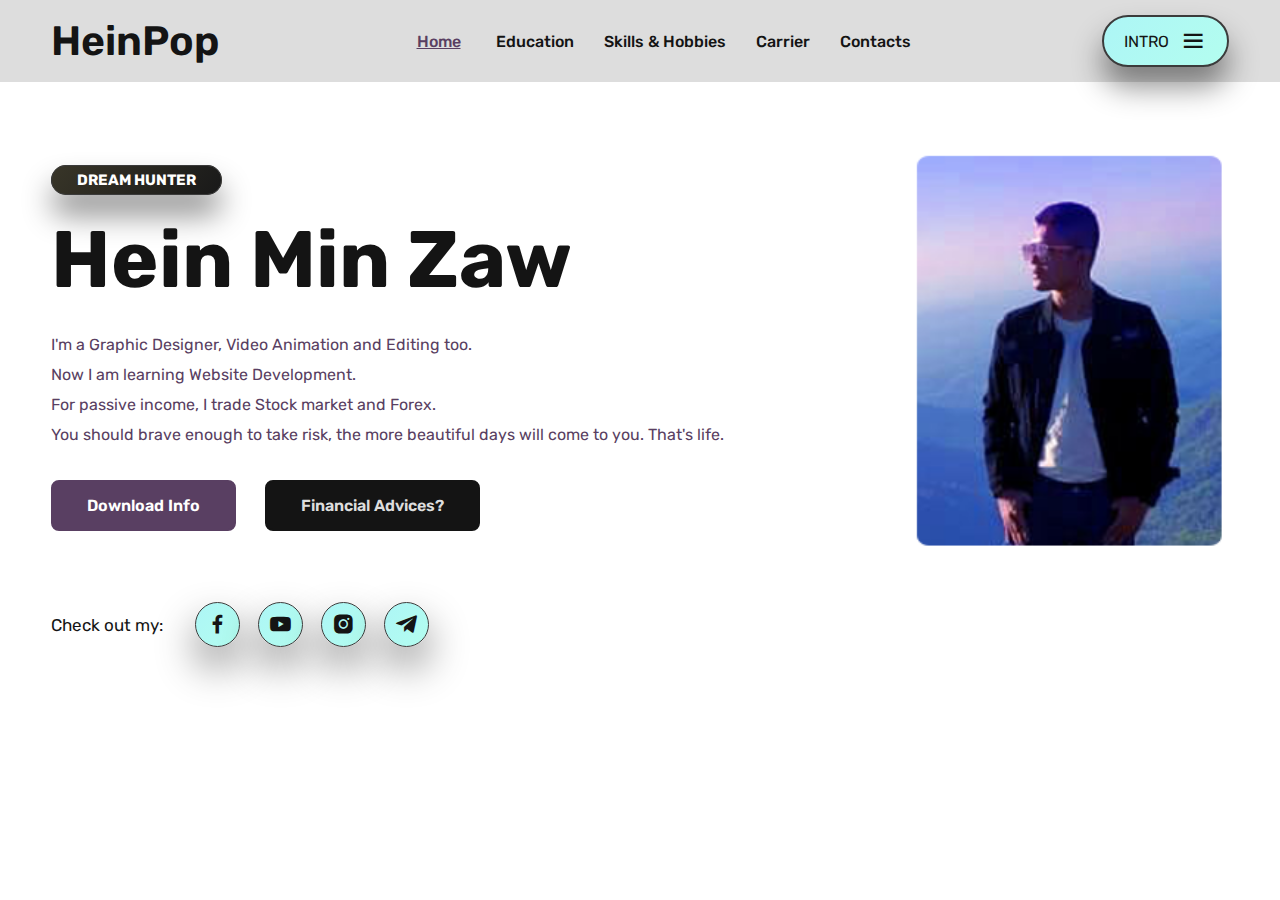
<file: index.html>
<!DOCTYPE html>
<html>
    <head>
        <meta charset="utf-8">
        <meta name="viewport" content="width=device-width,
        initial-scale=1">
        <title>HeinPop</title>
        <link rel="icon" style="iconimage/x-icon" href="img/icon.png">
        <link rel="stylesheet" type="text/css" href="css/style.css">

        <!--boxicons link-->
        <link rel="stylesheet"
        href="https://unpkg.com/boxicons@latest/css/boxicons.min.css">

        <!--google fonts link-->
        <link rel="preconnect" href="https://fonts.googleapis.com">
<link rel="preconnect" href="https://fonts.gstatic.com" crossorigin>
<link href="https://fonts.googleapis.com/css2?family=Rubik:ital,wght@0,300..900;1,300..900&display=swap" rel="stylesheet">

    </head>
    <body>
        <!--header section--->
        <header>
            <a href="#" class="logo"><span>Hein</span>Pop</a>

            <ul class="navbar">
                <li><a href="index.html" class="active">Home</a></li>
                <li><a href="Education.html">Education</a></li>
                <li><a href="Skill.html">Skills & Hobbies</a></li>
                <li><a href="carrier.html">Carrier</a></li>
                <li><a href="contacts.html">Contacts</a></li>        
            </ul>

            <div class="menu-btn">
                <span>INTRO</span>
                <div class="bx bx-menu" id="menu-icon"></div>
            </div>
        </header>
        <!--home section-->
        <section class="home">
            <div class="home-text">
            <span>Dream Hunter</span>
        <h1>Hein Min Zaw</h1>
        <p>I'm a Graphic Designer, Video Animation and Editing too. <br>Now I am learning Website Development. <br>For passive income, I trade Stock market and Forex. <br>You should brave enough to take risk, the more beautiful days will come to you. That's life.</p>
        <div class="main-btn">
            <a href="#" class="btn">Download Info</a>
            <a href="#" class="btn two">Financial Advices?</a>
        </div>
    </div>
        <div class="home-img">
            <img src="img/heinpop.png">
        </div>
    </section>

    <div class="share">
        <p>Check out my:</p>

       <div class="social">
            <a href="https://www.facebook.com/p/Hein-Pop-100028468212689/" target="_blank"><i class='bx bxl-facebook'></i></a>
            <a href="https://www.youtube.com/@hein-pop" target="_blank"><i class='bx bxl-youtube' ></i></a>
            <a href="#"><i class='bx bxl-instagram-alt' target="_blank"></i></a>
            <a href="https://t.me/+SnpnK3Ydr95iMDM1" target="_blank"><i class='bx bxl-telegram' ></i></a>
            
        </div>
    </div>

    </div>


        <!--Custom js file link--->
        <script src="js/script.js"></script>
    </body>
</html>
</file>
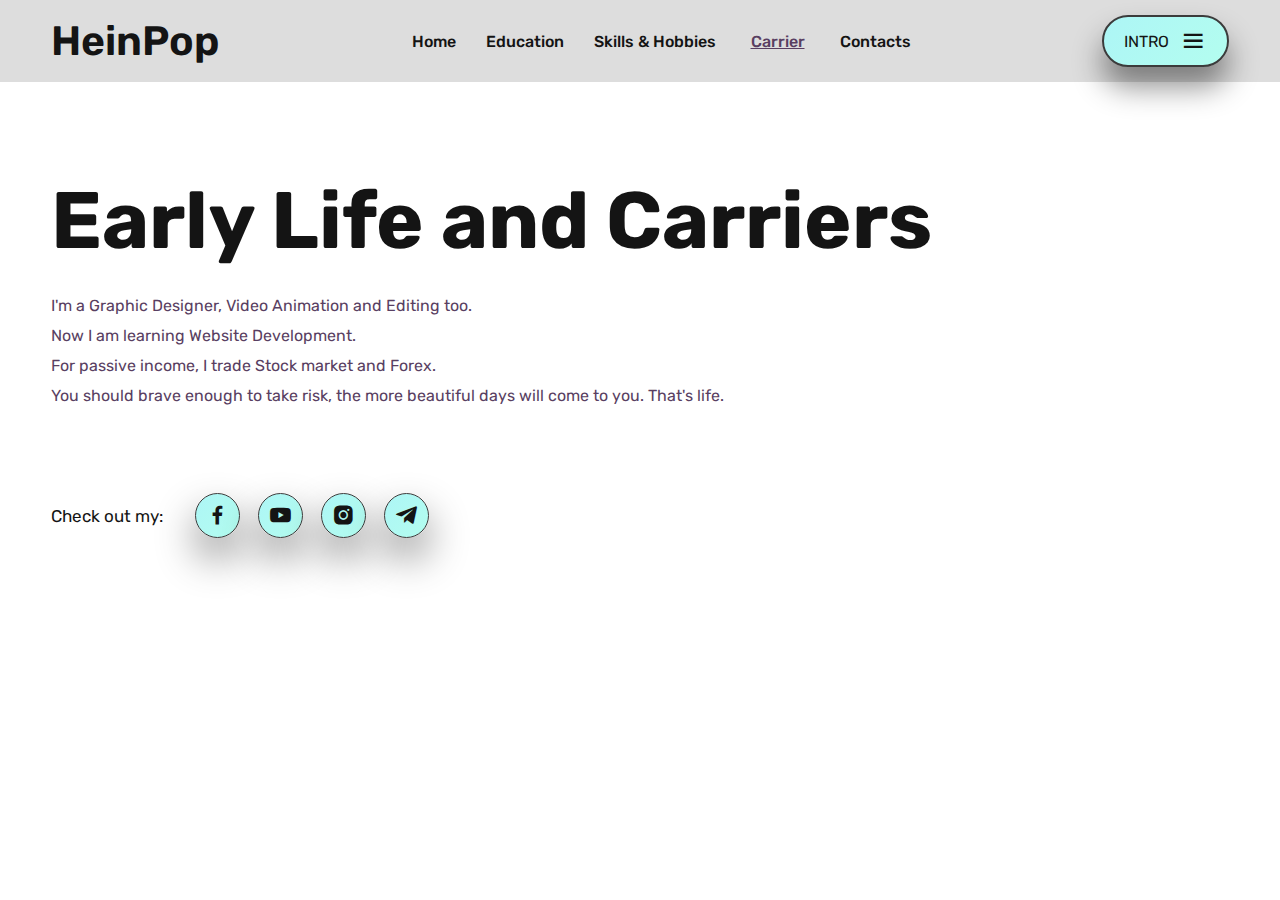
<file: carrier.html>
<!DOCTYPE html>
<html>
    <head>
        <meta charset="utf-8">
        <meta name="viewport" content="width=device-width,
        initial-scale=1">
        <title>HeinPop</title>
        <link rel="icon" style="iconimage/x-icon" href="img/icon.png">
        <link rel="stylesheet" type="text/css" href="css/style.css">

        <!--boxicons link-->
        <link rel="stylesheet"
        href="https://unpkg.com/boxicons@latest/css/boxicons.min.css">

        <!--google fonts link-->
        <link rel="preconnect" href="https://fonts.googleapis.com">
<link rel="preconnect" href="https://fonts.gstatic.com" crossorigin>
<link href="https://fonts.googleapis.com/css2?family=Rubik:ital,wght@0,300..900;1,300..900&display=swap" rel="stylesheet">

    </head>
    <body>
        <!--header section--->
        <header>
            <a href="#" class="logo"><span>Hein</span>Pop</a>

            <ul class="navbar">
                <li><a href="index.html" >Home</a></li>
                <li><a href="Education.html">Education</a></li>
                <li><a href="Skill.html">Skills & Hobbies</a></li>
                <li><a href="carrier.html" class="active">Carrier</a></li>
                <li><a href="contacts.html">Contacts</a></li>        
            </ul>

            <div class="menu-btn">
                <span>INTRO</span>
                <div class="bx bx-menu" id="menu-icon"></div>
            </div>
        </header>
        <!--Education section-->
        <section class="home">
            <div class="home-text">
        <h1>Early Life and Carriers</h1>
        <p>I'm a Graphic Designer, Video Animation and Editing too. <br>Now I am learning Website Development. <br>For passive income, I trade Stock market and Forex. <br>You should brave enough to take risk, the more beautiful days will come to you. That's life.</p>
    </div>

    </section>

    <div class="share">
        <p>Check out my:</p>

        <div class="social">
            <a href="https://www.facebook.com/p/Hein-Pop-100028468212689/" target="_blank"><i class='bx bxl-facebook'></i></a>
            <a href="https://www.youtube.com/@hein-pop" target="_blank"><i class='bx bxl-youtube' ></i></a>
            <a href="#"><i class='bx bxl-instagram-alt' target="_blank"></i></a>
            <a href="https://t.me/+SnpnK3Ydr95iMDM1" target="_blank"><i class='bx bxl-telegram' ></i></a>
            
        </div>
    </div>

    </div>


        <!--Custom js file link--->
        <script src="js/script.js"></script>
    </body>
</html>
</file>
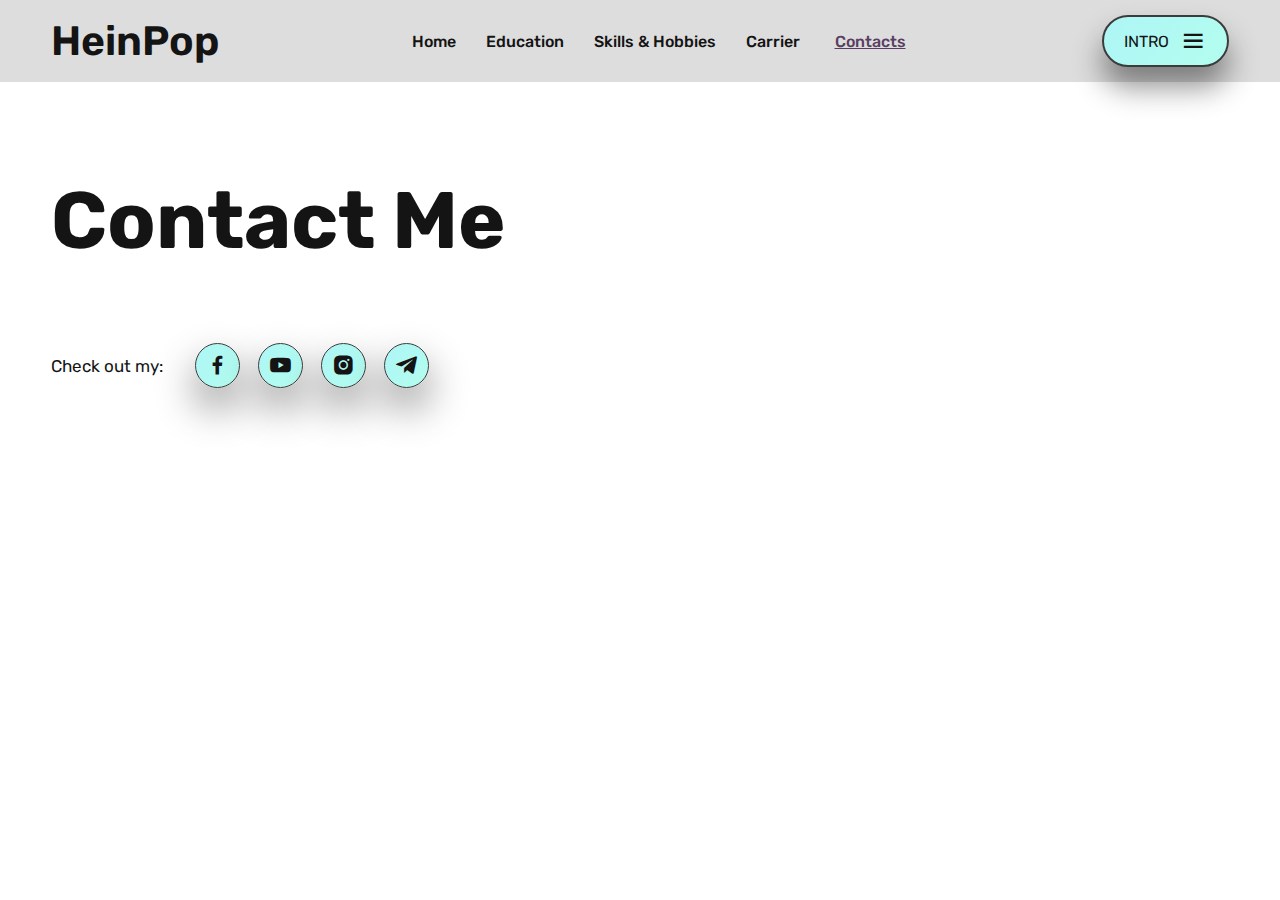
<file: contacts.html>
<!DOCTYPE html>
<html>
    <head>
        <meta charset="utf-8">
        <meta name="viewport" content="width=device-width,
        initial-scale=1">
        <title>HeinPop</title>
        <link rel="icon" style="iconimage/x-icon" href="img/icon.png">
        <link rel="stylesheet" type="text/css" href="css/style.css">

        <!--boxicons link-->
        <link rel="stylesheet"
        href="https://unpkg.com/boxicons@latest/css/boxicons.min.css">

        <!--google fonts link-->
        <link rel="preconnect" href="https://fonts.googleapis.com">
<link rel="preconnect" href="https://fonts.gstatic.com" crossorigin>
<link href="https://fonts.googleapis.com/css2?family=Rubik:ital,wght@0,300..900;1,300..900&display=swap" rel="stylesheet">

    </head>
    <body>
        <!--header section--->
        <header>
            <a href="#" class="logo"><span>Hein</span>Pop</a>

            <ul class="navbar">
                <li><a href="index.html" >Home</a></li>
                <li><a href="Education.html">Education</a></li>
                <li><a href="Skill.html">Skills & Hobbies</a></li>
                <li><a href="carrier.html">Carrier</a></li>
                <li><a href="contacts.html"  class="active">Contacts</a></li>        
            </ul>

            <div class="menu-btn">
                <span>INTRO</span>
                <div class="bx bx-menu" id="menu-icon"></div>
            </div>
        </header>
        <!--contacts section-->
        <section class="home">
            <div class="home-text">
        <h1>Contact Me</h1>
       

    </div>

    </section>

    <div class="share">
        <p>Check out my:</p>

      <div class="social">
            <a href="https://www.facebook.com/p/Hein-Pop-100028468212689/" target="_blank"><i class='bx bxl-facebook'></i></a>
            <a href="https://www.youtube.com/@hein-pop" target="_blank"><i class='bx bxl-youtube' ></i></a>
            <a href="#"><i class='bx bxl-instagram-alt' target="_blank"></i></a>
            <a href="https://t.me/+SnpnK3Ydr95iMDM1" target="_blank"><i class='bx bxl-telegram' ></i></a>
            
        </div>
    </div>

    </div>


        <!--Custom js file link--->
        <script src="js/script.js"></script>
    </body>
</html>
</file>
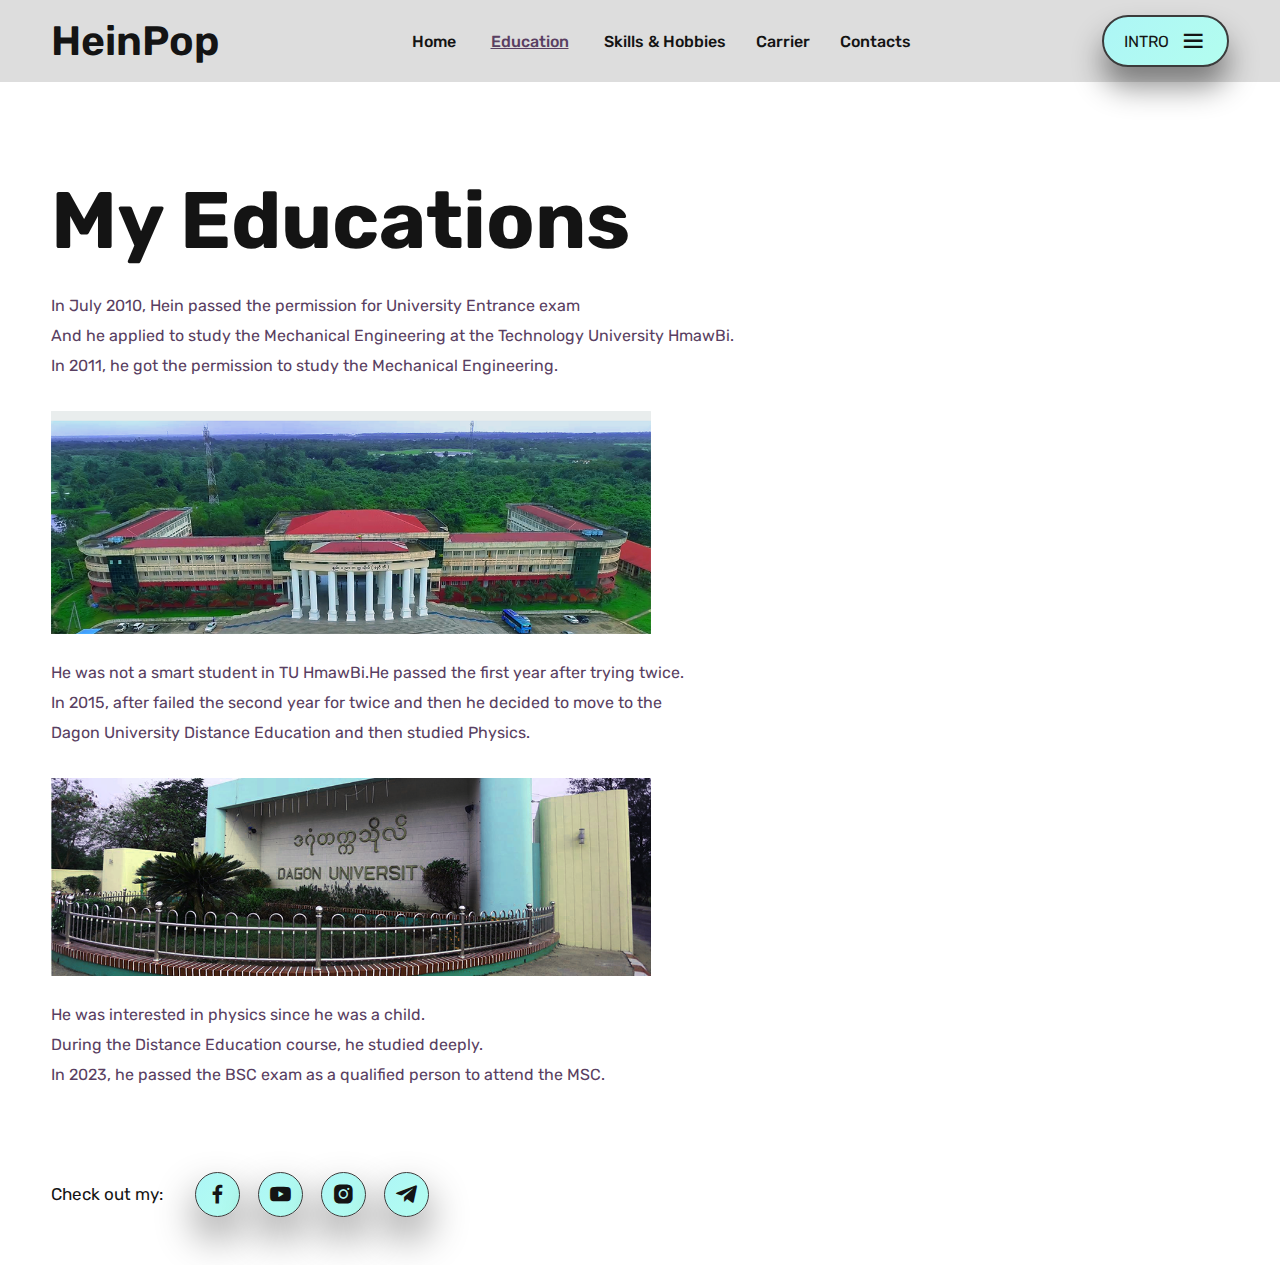
<file: Education.html>
<!DOCTYPE html>
<html>
    <head>
        <meta charset="utf-8">
        <meta name="viewport" content="width=device-width,
        initial-scale=1">
        <title>HeinPop</title>
        <link rel="icon" style="iconimage/x-icon" href="img/icon.png">
        <link rel="stylesheet" type="text/css" href="css/style.css">

        <!--boxicons link-->
        <link rel="stylesheet"
        href="https://unpkg.com/boxicons@latest/css/boxicons.min.css">

        <!--google fonts link-->
        <link rel="preconnect" href="https://fonts.googleapis.com">
<link rel="preconnect" href="https://fonts.gstatic.com" crossorigin>
<link href="https://fonts.googleapis.com/css2?family=Rubik:ital,wght@0,300..900;1,300..900&display=swap" rel="stylesheet">

    </head>
    <body>
        <!--header section--->
        <header>
            <a href="#" class="logo"><span>Hein</span>Pop</a>

            <ul class="navbar">
                <li><a href="index.html" >Home</a></li>
                <li><a href="Education.html" class="active">Education</a></li>
                <li><a href="Skill.html">Skills & Hobbies</a></li>
                <li><a href="carrier.html">Carrier</a></li>
                <li><a href="contacts.html">Contacts</a></li>        
            </ul>

            <div class="menu-btn">
                <span>INTRO</span>
                <div class="bx bx-menu" id="menu-icon"></div>
            </div>
        </header>
        <!--Education section-->
        <section class="home">
            <div class="home-text">
        <h1>My Educations</h1>
        <p>In July 2010, Hein passed the permission for University Entrance exam<br />
            And he applied to study the Mechanical Engineering at the Technology University HmawBi.<br />
            In 2011, he got the permission to study the Mechanical Engineering.
            </p>
    <div class="school">
        <img src="img/TU HMAWBI.png" alt="TU Hmawbi Image" width="60%" style="margin-bottom: 20px;">
    </div>
        <p>
            He was not a smart student in TU HmawBi.He passed the first year after trying twice. <br>
            In 2015,  after failed the second year for twice and then he decided to move to the <br>
            Dagon University Distance Education and then studied Physics. 
        </p>
        <div class="school">
        <img src="img/DU entrance.png" alt="DU Image" width="60%" style="margin-bottom: 20px;">
        </div>
        <p>He was interested in physics since he was a child. <br>
            During the Distance Education course, he studied deeply.<br>
            In 2023, he passed the BSC exam as a qualified person to attend the MSC.
            </p>
    </div>

    </section>
    <footer>
    <div class="share">
        <p>Check out my:</p>

        <div class="social">
            <a href="https://www.facebook.com/p/Hein-Pop-100028468212689/" target="_blank"><i class='bx bxl-facebook'></i></a>
            <a href="https://www.youtube.com/@hein-pop" target="_blank"><i class='bx bxl-youtube' ></i></a>
            <a href="#"><i class='bx bxl-instagram-alt' target="_blank"></i></a>
            <a href="https://t.me/+SnpnK3Ydr95iMDM1" target="_blank"><i class='bx bxl-telegram' ></i></a>
            
        </div>
    </div>
    </footer>
</div>
        <!--Custom js file link--->
        <script src="js/script.js"></script>
    </body>
</html>
</file>
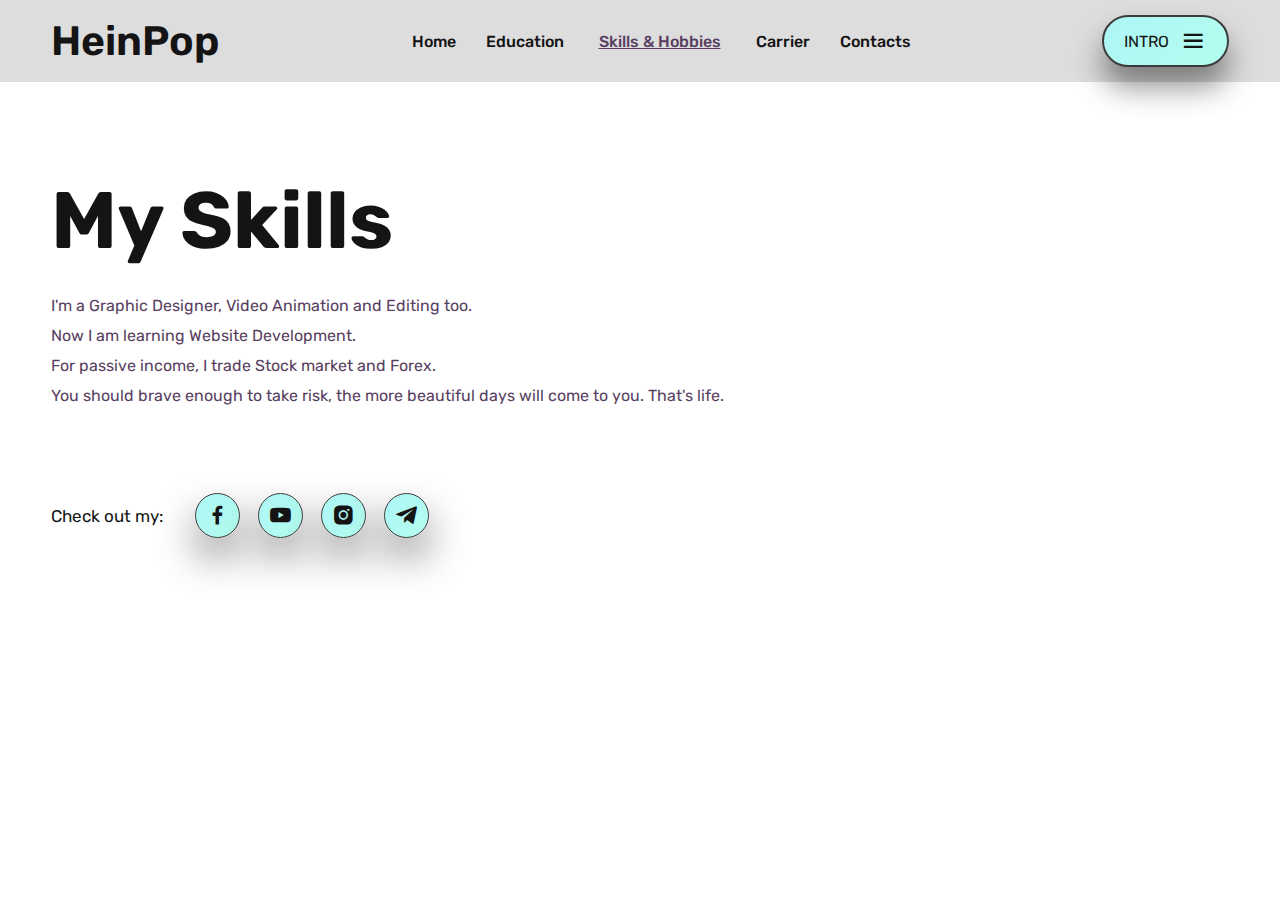
<file: Skill.html>
<!DOCTYPE html>
<html>
    <head>
        <meta charset="utf-8">
        <meta name="viewport" content="width=device-width,
        initial-scale=1">
        <title>HeinPop</title>
        <link rel="icon" style="iconimage/x-icon" href="img/icon.png">
        <link rel="stylesheet" type="text/css" href="css/style.css">

        <!--boxicons link-->
        <link rel="stylesheet"
        href="https://unpkg.com/boxicons@latest/css/boxicons.min.css">

        <!--google fonts link-->
        <link rel="preconnect" href="https://fonts.googleapis.com">
<link rel="preconnect" href="https://fonts.gstatic.com" crossorigin>
<link href="https://fonts.googleapis.com/css2?family=Rubik:ital,wght@0,300..900;1,300..900&display=swap" rel="stylesheet">

    </head>
    <body>
        <!--header section--->
        <header>
            <a href="#" class="logo"><span>Hein</span>Pop</a>

            <ul class="navbar">
                <li><a href="index.html">Home</a></li>
                <li><a href="Education.html">Education</a></li>
                <li><a href="Skill.html" class="active">Skills & Hobbies</a></li>
                <li><a href="carrier.html">Carrier</a></li>
                <li><a href="contacts.html">Contacts</a></li>        
            </ul>

            <div class="menu-btn">
                <span>INTRO</span>
                <div class="bx bx-menu" id="menu-icon"></div>
            </div>
        </header>
        <!--Skill section-->
        <section class="home">
            <div class="home-text">
        <h1>My Skills</h1>
        <p>I'm a Graphic Designer, Video Animation and Editing too. <br>Now I am learning Website Development. <br>For passive income, I trade Stock market and Forex. <br>You should brave enough to take risk, the more beautiful days will come to you. That's life.</p>
    </section>

    <div class="share">
        <p>Check out my:</p>

     <div class="social">
            <a href="https://www.facebook.com/p/Hein-Pop-100028468212689/" target="_blank"><i class='bx bxl-facebook'></i></a>
            <a href="https://www.youtube.com/@hein-pop" target="_blank"><i class='bx bxl-youtube' ></i></a>
            <a href="#"><i class='bx bxl-instagram-alt' target="_blank"></i></a>
            <a href="https://t.me/+SnpnK3Ydr95iMDM1" target="_blank"><i class='bx bxl-telegram' ></i></a>
            
        </div>
    </div>

    </div>


        <!--Custom js file link--->
        <script src="js/script.js"></script>
    </body>
</html>
</file>
<file: css/style.css>
*{
    padding: 0;
    margin: 0;
    box-sizing: border-box;
    font-family: 'Rubik', sans-serif;
    list-style: none;
    text-decoration: none;
 }

 :root{
    --bg-color: #a5c4d4 ;
    --text-color: #141414 ;
    --main-color: #593f62 ;

    --big-font: 7rem;
    --p-font: 1.2rem;
 }

 body{
    background-image: var(--bg-color);
    color: var(--text-color);
    overflow-x: hidden;
 }

 header{
    background: #ddd;
    position: fixed;
    top: 0;
    right: 0;
    width: 100%;
    z-index: 1000;
    display: flex;
    align-items: center;
    justify-content: space-between;
    padding: 32px 15%;
    transition: all ease  .45s;
}

.logo{
    color: #141414;
    font-size: 41px;
    font-weight: 600;
}
.logo span{
    color: #141414;

}
.navbar{
    display: flex;
}
.navbar a{
    font-size: var(--p-font);
    font-weight: 500;
    color: var(--text-color);
    margin: 0 25px;
    transition: all ease .50s;
}
.navbar a:hover{
    color: var(--main-color);
}

.navbar a.active{
    color: var(--main-color);
    font-size: var(--p-font);
    padding: 5px;
    text-decoration:underline;

}

.menu-btn{
    background: linear-gradient(130.08deg, #adf6f6 0%, #b3fdef 100%);
    box-shadow: 0px 20px 30px #00000070;
    border: 2px solid #3b3b3b;
    padding:  10px 20px;
    border-radius: 100px;
    display: flex;
    align-items: center;
    cursor: pointer;
    transition: .6s;
}
.menu-btn:hover{
    transform: translateY(10px);
}
#menu-icon{
    font-size: 28px;
    margin-left: 10px;
    z-index: 0;
}

section{
    padding: 0 15%;
}
.home{
    margin-top: 150px;
    position: relative;
    width: 100%;
    display: flex;
    align-items: center;
    justify-content: space-between;
    gap: 30px;
}
.home-img{
    height: 400px;
}
.home-img img{
    width: 100%;
    height: 100%;
    object-fit: contain;
}
.home-text span{
    padding: 5px 25px;
    background: linear-gradient(130.08deg, #383528 0%, #191919 100%);
    box-shadow: 0px 20px 30px #00000070;
    border: 1px solid #3b3b3b;
    border-radius: 100px;
    color: #fff;
    font-weight: 700;
    font-size: 15px;
    text-transform: uppercase;

}
.home-text h1{
    font-size: var(--big-font);
    margin: 23px 0;
}
.home-text p{
    font-size: var(--p-font);
    font-weight: 400;
    color: var(--main-color);
    line-height: 30px;
    mask-border: 50px;
    margin-bottom: 30px;
}
.btn{
    display: inline-block;
    padding: 14px 34px;
    background: var(--main-color);
    color: #fff;
    border: 2px solid var(--main-color);
    font-size: 16px;
    font-weight: 600;
    border-radius: 8px;
    transition: all 0.6s ease-in-out;
}
.btn:hover{
    transform: translateY(-5px);
    background: transparent;
    color: var(--main-color);
}
.two{
    background: #141414;
    border: 2px solid #141414;
    color: #ddd;
    margin-left: 25px;
}
.two:hover{
    color: var(--text-color);
    background: #fff;
    border: 2px solid var(--text-color)

}
.share{
    position: relative;
    bottom: 3rem;
    left: 15%;
    display: flex;
    align-items: center;
    margin-top: 100px;

}
.share p{
    font-size: 17px;
    color: var(--text-color);
    margin-right: 25px;
}
.share i{
    display: inline-flex;
    align-items: center;
    justify-content: center;
    height: 45px;
    width: 45px;
    background: linear-gradient(130.08deg, #adf6f6 0%, #b3fdef 100%);
    box-shadow: 0px 20px 40px #00000070;
    border: 1px solid #3b3b3b;
    border-radius: 50%;
    color: var(--text-color);
    font-size: 25px;
    margin: 0 7px;
    transition: all 0.6s ease-in-out;
}
.social i:hover{
    transform: translateY(-10px);
}
@media (max-width: 1850px){
    header{
        padding: 15px 8%;
        transition: .2s;
        }
    section{ 
        padding: 0 8%;
    transition: .2s;}
    .share{
        left: 8%;
        transition: .2s;
    }
}

@media (max-width: 1370px){
    header{
        padding: 15px 4%;
        transition: .2s;
        }
    section{
        padding: 0 4%;
    transition: .2s;}
    .share{
        left: 4%;
        transition: .2s;
    }
    :root{
        --big-font: 5.5rem;
        --p-font: 1rem;
        transition: .2s;
    }
}
@media (max-width: 1550px){
    .navbar a{
        margin: 0 15px;
    }
    :root{
        --big-font: 5rem;
        --p-font: 1rem;
        transition: .2s;
    }
}
@media (max-width: 1000px){
    .navbar{
        position: absolute;
        width: 100%;
        height: 100vh;
        padding: 40px 50px;
        top: 0;
        right: 0;
        bottom: 0;
        left: 100%;
        display: flex;
        flex-direction: column;
        background: #fff;
        transition: all 0.4s ease-in-out;}
    .navbar a{
        display: block;
        margin: 0px 0px 40px 0px;
        color: #141414;
        padding: 0px;
        font-size: 2rem;
        font-weight: 400;

    }
    .navbar a.active{
        font-size: 2rem;
        text-decoration: underline;
    }
    .navbar.open{
        left: 0%;
    }
    :root{
        --big-font: 5rem;
        --p-font: 1rem;
        transition: .2s;
    }

@media (max-width: 1000px){
    .share p{
        display: none;
    }
    .share{
        align-items:baseline;
        justify-content: left;
        width: 100%;
        margin-bottom: 0px;
        padding-bottom: 0px;
    }
    section{
        padding: 150px 4%;
    }
    header{
        padding: 11px 4%;
        background: #d8d8d8;
    }
    .home{
        height: auto;
        display: flex;
        flex-wrap: wrap;
        margin-top: 30px;

    }
    .home-text{
        order: 2;
        
    }
    .home-img{
        margin: auto;
        height: auto;
        width: auto;
    }

    .home-img img{
        max-width: 450px;
        width: 100%;
        height: auto;
    }
    .school img{
        width: 100%;
    }

    }
}

@media (max-width: 566px){
    :root{
        --big-font: 4rem;
        --p-font: 1rem;
        transition: .2s;
    }
}
@media (max-width: 468px){
    :root{
        --big-font: 3rem;
        --p-font: 1rem;
        transition: .2s;}
    .btn{
        padding: 5px 10px;
    }

    }
    @media (max-width: 396px){
        :root{
       --big-font: 2rem;
       --p-font: 1rem;
       transition: .2s;}
   .btn{
        font-size: 12px;
       padding: 10px 10px;
   }
        }


.home-img img{
    animation: imgg 2s ease-in-out infinite;
    animation-delay: 2s;

}

@keyframes imgg{
    0%{
        transform: translateY(0);
    }
    50%{
        transform: translateY(-22px)
    }
    100%{
        transform: translateY(0);
    }
}
</file>
